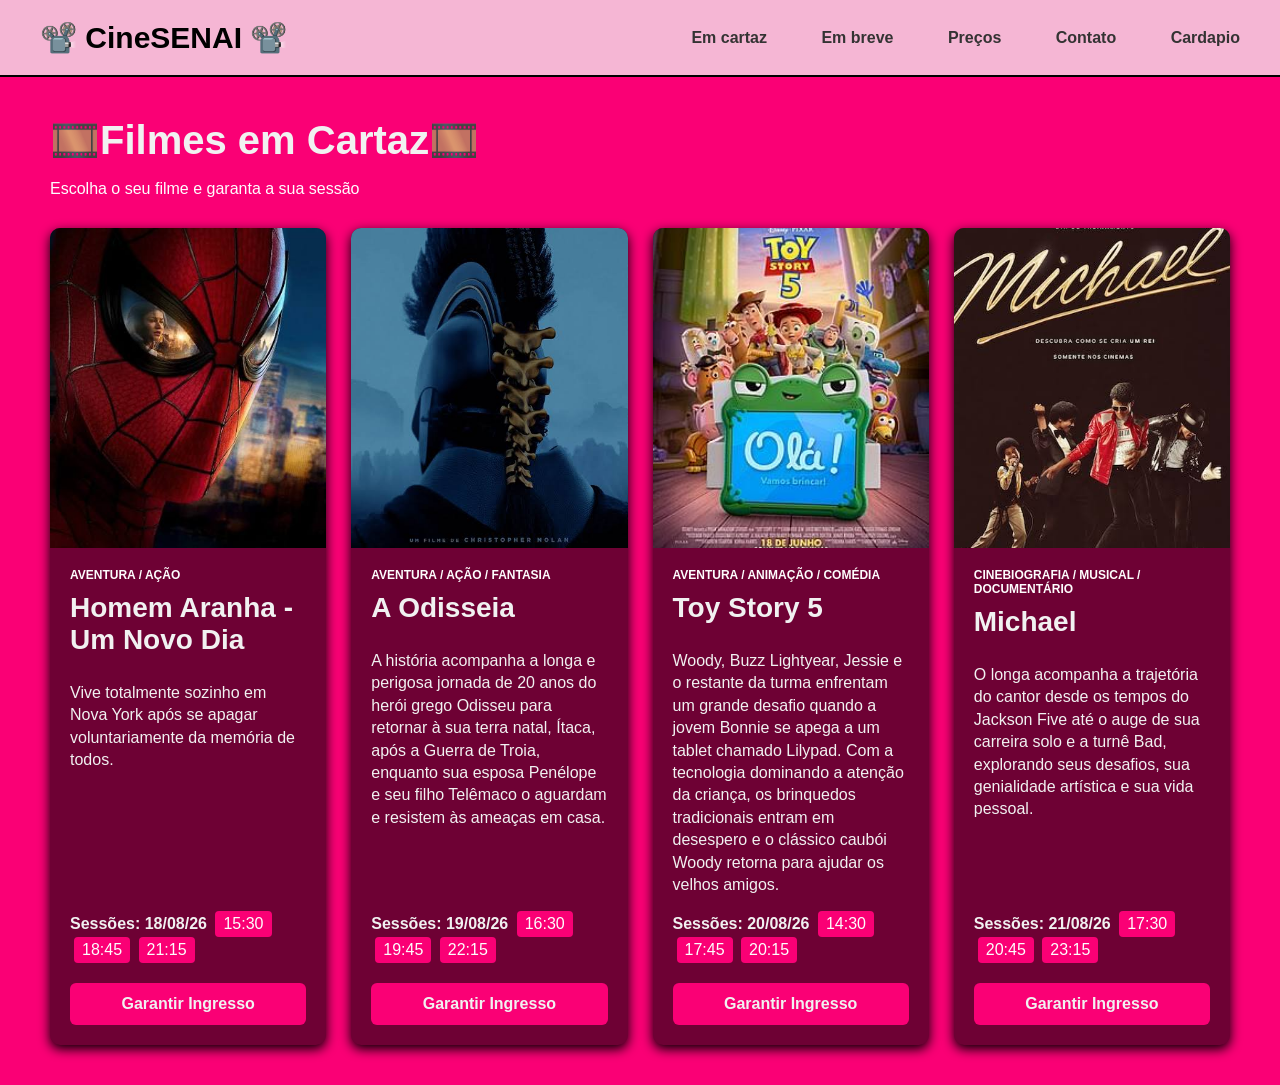
<file: index.html>
<!DOCTYPE html>
<html lang="pt-br">
<head>
    <meta charset="UTF-8">
    <meta name="viewport" content="width=device-width, initial-scale=1.0">
    <title>CineSENAI - Filmes em Cartaz</title>
    <link rel="stylesheet" href="style.css">
</head>
<body>
    <header class="cabecalho">
        <div class="logo">📽️ CineSENAI 📽️</div>
        <nav class="menu">
            <a href="">Em cartaz</a>
            <a href="em_breve.html" target="_blank">Em breve</a>
            <a href="preco.html" target="_blank">Preços</a>
            <a href="contato.html" target="_blank">Contato</a>
            <a href="cardapio.html" target="_blank">Cardapio</a>
        </nav>
    </header>

    <main class="container">
        <h1 class="titulo-secao">🎞️Filmes em Cartaz🎞️</h1>
        <p class="subtitulo">Escolha o seu filme e garanta a sua sessão</p>

        <section class="grade-filmes">
            <article class="card-filmes">
                <img class="poster" src="homem aranha.jpg" alt="Pôster Homem Aranha">
                <div class="conteudo-filme">
                    <span class="genero">Aventura / Ação</span>
                    <h2 class="nome-filme">Homem Aranha - Um Novo Dia</h2>
                    <p class="sinopse">Vive totalmente sozinho em Nova York após se apagar voluntariamente da memória de todos.</p>
                    <div class="sessoes">
                        <strong>Sessões: 18/08/26</strong>
                        <span class="horario">15:30</span>
                        <span class="horario">18:45</span>
                        <span class="horario">21:15</span>
                    </div>

                    <a href="#" class="botao-comprar">Garantir Ingresso</a>

                </div>
            </article>


             <article class="card-filmes">
                <img class="poster" src="a odisseia.jpg" alt="Pôster A Odisseia">
                <div class="conteudo-filme">
                    <span class="genero">Aventura / Ação / Fantasia</span>
                    <h2 class="nome-filme">A Odisseia</h2>
                    <p class="sinopse">A história acompanha a longa e perigosa jornada de 20 anos do herói grego Odisseu para retornar à sua terra natal, Ítaca, após a Guerra de Troia, enquanto sua esposa Penélope e seu filho Telêmaco o aguardam e resistem às ameaças em casa.</p>
                    <div class="sessoes">
                        <strong>Sessões: 19/08/26</strong>
                        <span class="horario">16:30</span>
                        <span class="horario">19:45</span>
                        <span class="horario">22:15</span>
                    </div>

                    <a href="#" class="botao-comprar">Garantir Ingresso</a>

                </div>
            </article>


            <article class="card-filmes">
                <img class="poster" src="Toy story 5.jpg" alt="Pôster Toy Story 5">
                <div class="conteudo-filme">
                    <span class="genero">Aventura / Animação / Comédia</span>
                    <h2 class="nome-filme">Toy Story 5</h2>
                    <p class="sinopse">Woody, Buzz Lightyear, Jessie e o restante da turma enfrentam um grande desafio quando a jovem Bonnie se apega a um tablet chamado Lilypad. Com a tecnologia dominando a atenção da criança, os brinquedos tradicionais entram em desespero e o clássico caubói Woody retorna para ajudar os velhos amigos.</p>
                    <div class="sessoes">
                        <strong>Sessões: 20/08/26</strong>
                        <span class="horario">14:30</span>
                        <span class="horario">17:45</span>
                        <span class="horario">20:15</span>
                    </div>

                    <a href="#" class="botao-comprar">Garantir Ingresso</a>

                </div>
            </article>


            <article class="card-filmes">
                <img class="poster" src="michael.jpg" alt="Pôster Michael">
                <div class="conteudo-filme">
                    <span class="genero">Cinebiografia / Musical / Documentário</span>
                    <h2 class="nome-filme">Michael </h2>
                    <p class="sinopse">O longa acompanha a trajetória do cantor desde os tempos do Jackson Five até o auge de sua carreira solo e a turnê Bad, explorando seus desafios, sua genialidade artística e sua vida pessoal.</p>
                    <div class="sessoes">
                        <strong>Sessões: 21/08/26</strong>
                        <span class="horario">17:30</span>
                        <span class="horario">20:45</span>
                        <span class="horario">23:15</span>
                    </div>

                    <a href="#" class="botao-comprar">Garantir Ingresso</a>

                </div>
            </article>

        </section>

    </main>

</body>
</html>
</file>
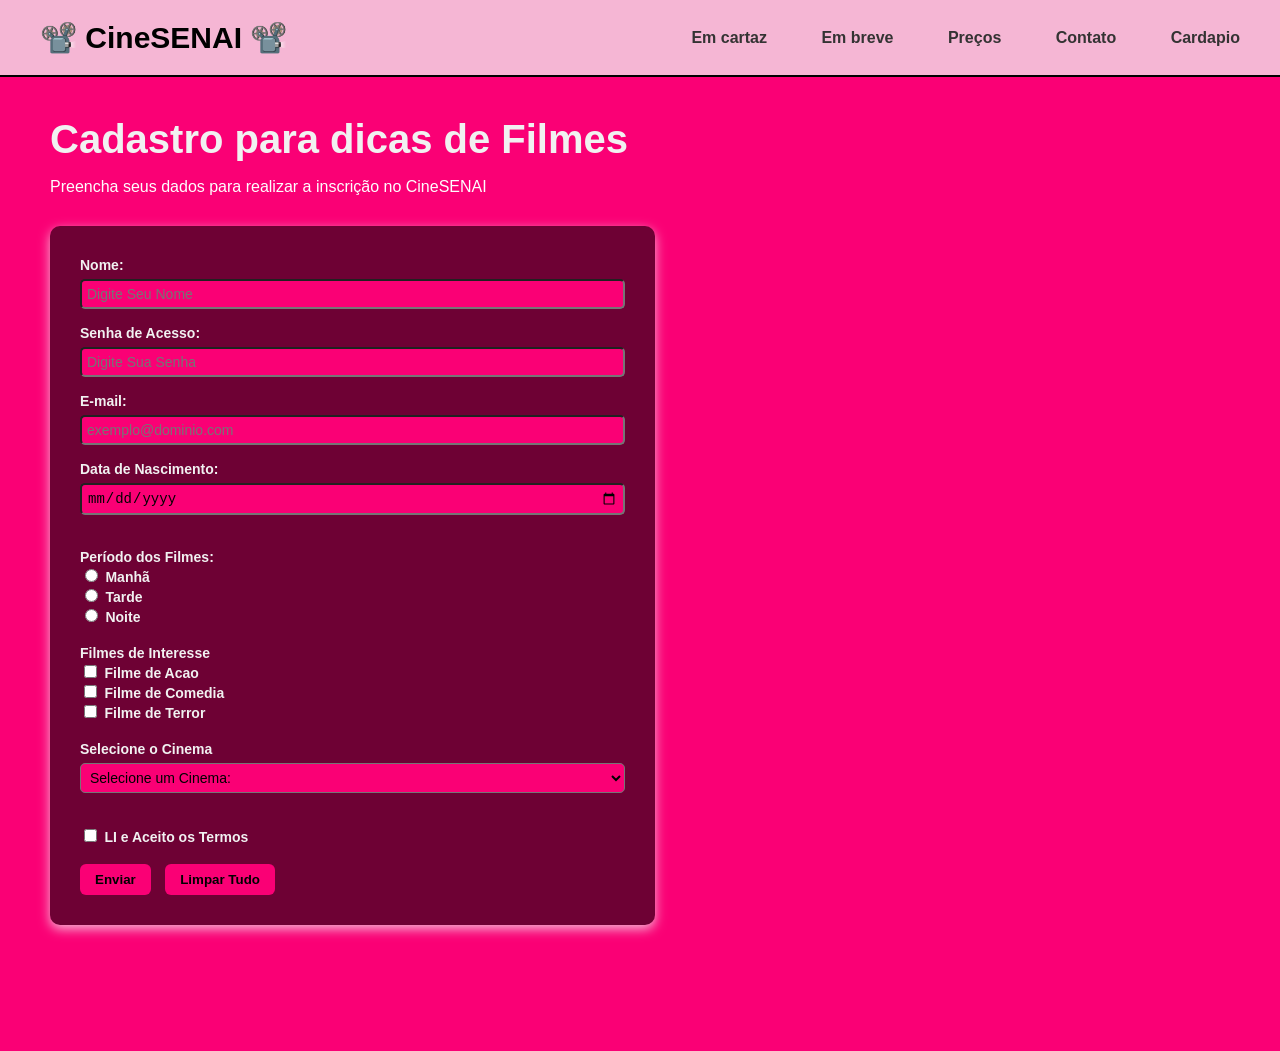
<file: contato.html>
<!DOCTYPE html>
<html lang="pt-br">
<head>
    <meta charset="UTF-8">
    <meta name="viewport" content="width=device-width, initial-scale=1.0">
    <title>Contato</title>
    <link rel="stylesheet" href="style.css">
</head>
<body>
    <header class="cabecalho">
        <div class="logo">📽️ CineSENAI 📽️</div>
        <nav class="menu">
            <a href="index.html">Em cartaz</a>
            <a href="">Em breve</a>
            <a href="">Preços</a>
            <a href="">Contato</a>
            <a href="index.html">Cardapio</a>
        </nav>
    </header>

    <main class="container">
        <h1 class="titulo-secao">Cadastro para dicas de Filmes</h1>
        <p class="subtitulo">Preencha seus dados para realizar a inscrição no CineSENAI</p>

        <div class="area-inscricao">

            <form action="/processar-cadastro" method="post" class="coluna-form">

                <label for="nome">Nome:</label>
                <input type="text" id="nome" name="nome" placeholder="Digite Seu Nome" required minlength="3" maxlength="50"><br>

                <label for="senha">Senha de Acesso:</label>
                <input type="password" id="senha" name="senha" placeholder="Digite Sua Senha" required minlength="8" maxlength="15"><br>

                <label for="email">E-mail:</label>
                <input type="email" id="email" name="email" placeholder="exemplo@dominio.com" required><br>

                <label for="data_nasc">Data de Nascimento:</label>
                <input type="date" id="data_nasc" name="data_nascimento" min="1900-01-01" max="2026-12-31" required><br><br>
                
                <label>Período dos Filmes:</label><br>
                <input type="radio" id="turno_manha" name="turno" value="manha" required>
                <label for="turno_manha">Manhã</label><br>

                <input type="radio" id="turno_tarde" name="turno" value="tarde">
                <label for="turno_tarde">Tarde</label><br>

                <input type="radio" id="turno_noite" name="turno" value="noite">
                <label for="turno_noite">Noite</label><br><br>

                <label>Filmes de Interesse</label><br>
                <input type="checkbox" id="acao" name="interesse" value="acao">
                <label for="acao">Filme de Acao</label><br>

                <input type="checkbox" id="comedia" name="interesse" value="comedia">
                <label for="comedia">Filme de Comedia</label><br>

                <input type="checkbox" id="terror" name="interesse" value="terror">
                <label for="terror">Filme de Terror</label><br><br>

                <label for="unidade">Selecione o Cinema</label>
                <select name="unidade" id="unidade" required>
                    <option value="" disabled selected>Selecione um Cinema:</option>
                    <option value="sp">São Paulo - Capital</option>
                    <option value="sebastianopolis">Sebastianópolis Do Sul</option>
                    <option value="votuporanga">Votuporanga</option>
                    <option value="valentim">Valentim Gentil</option>

                </select><br><br>
                <input type="checkbox" id="termos" name="termos" required>
                <label for="termos">LI e Aceito os Termos</label> <br><br>

                <button type="submit" class="btn-enviar">Enviar</button>
                <button type="reset" class="btn-limpar">Limpar Tudo </button>


            </form>

            <div class="coluna-midia">
                <iframe src="https://www.google.com/maps/embed?pb=!1m18!1m12!1m3!1d2848.1440624281586!2d-49.978320026054156!3d-20.419885453747717!2m3!1f0!2f0!3f0!3m2!1i1024!2i768!4f13.1!3m3!1m2!1s0x94bd5920dedb8125%3A0xc3ffc4655949fbc6!2sPra%C3%A7a%20Da%20Matriz%20Dr.%20Fernando%20Costa!5e1!3m2!1spt-BR!2sbr!4v1787665699720!5m2!1spt-BR!2sbr" width="600" height="450" style="border:0;" allowfullscreen="" loading="lazy" referrerpolicy="strict-origin-when-cross-origin"></iframe>

                <iframe width="560" height="315" src="https://www.youtube.com/embed/Nrt8lh0x-hQ?si=gOQF4qAUKSyYXLkB" title="YouTube video player" frameborder="0" allow="accelerometer; autoplay; clipboard-write; encrypted-media; gyroscope; picture-in-picture; web-share" referrerpolicy="strict-origin-when-cross-origin" allowfullscreen></iframe>

            </div>

        </div>

    </main>
</body>
</html>
</file>
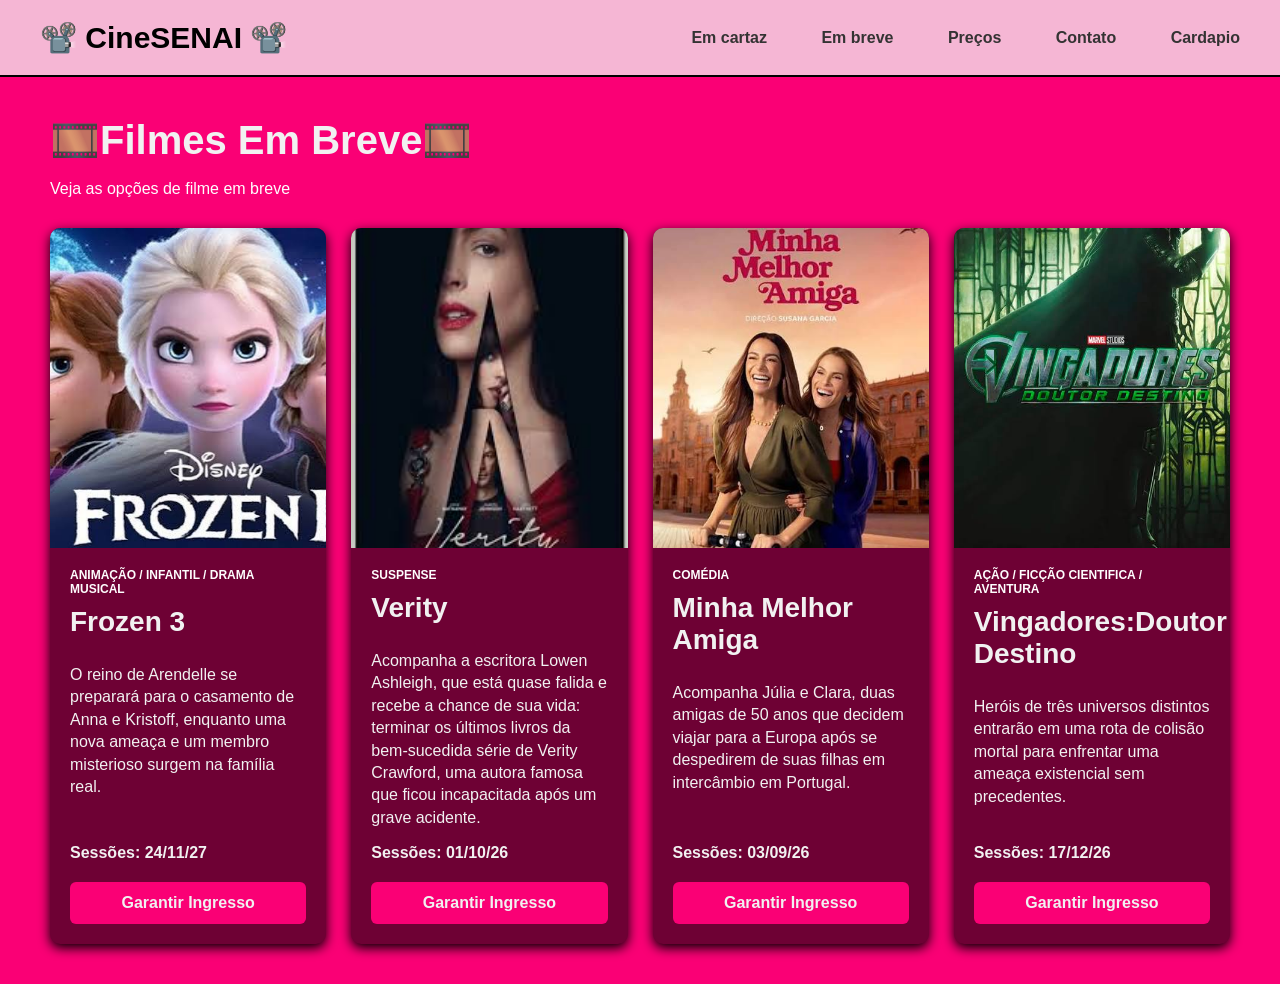
<file: em_breve.html>
<!DOCTYPE html>
<html lang="pt-br">
<head>
    <meta charset="UTF-8">
    <meta name="viewport" content="width=device-width, initial-scale=1.0">
    <title>Em Breve</title>
    <link rel="stylesheet" href="style.css">
</head>
<body>
    <header class="cabecalho">
        <div class="logo">📽️ CineSENAI 📽️</div>
        <nav class="menu">
            <a href="index.html">Em cartaz</a>
            <a href="index.html">Em breve</a>
            <a href="">Preços</a>
            <a href="">Contato</a>
            <a href="contato.html">Cardapio</a>
        </nav>
    </header>
     <main class="container">
        <h1 class="titulo-secao">🎞️Filmes Em Breve🎞️</h1>
        <p class="subtitulo">Veja as opções de filme em breve</p>

        <section class="grade-filmes">
            <article class="card-filmes">
                <img class="poster" src="frozen 3.jpg" alt="Pôster de Frozen 3">
                <div class="conteudo-filme">
                    <span class="genero">Animação / Infantil / Drama Musical</span>
                    <h2 class="nome-filme">Frozen 3</h2>
                    <p class="sinopse">O reino de Arendelle se preparará para o casamento de Anna e Kristoff, enquanto uma nova ameaça e um membro misterioso surgem na família real.</p>
                    <div class="sessoes">
                        <strong>Sessões: 24/11/27</strong>
                        
                    </div>

                    <a href="#" class="botao-comprar">Garantir Ingresso</a>

                </div>
            </article>


             <article class="card-filmes">
                <img class="poster" src="verity.jpg" alt="Pôster de Verity">
                <div class="conteudo-filme">
                    <span class="genero">Suspense </span>
                    <h2 class="nome-filme">Verity</h2>
                    <p class="sinopse">Acompanha a escritora Lowen Ashleigh, que está quase falida e recebe a chance de sua vida: terminar os últimos livros da bem-sucedida série de Verity Crawford, uma autora famosa que ficou incapacitada após um grave acidente.</p>
                    <div class="sessoes">
                        <strong>Sessões: 01/10/26</strong>
                        
                    </div>

                    <a href="#" class="botao-comprar">Garantir Ingresso</a>

                </div>
            </article>


            <article class="card-filmes">
                <img class="poster" src="Minha melhor amiga.jpg" alt="Pôster de Minha melhor amiga">
                <div class="conteudo-filme">
                    <span class="genero">Comédia</span>
                    <h2 class="nome-filme">Minha Melhor Amiga</h2>
                    <p class="sinopse">Acompanha Júlia e Clara, duas amigas de 50 anos que decidem viajar para a Europa após se despedirem de suas filhas em intercâmbio em Portugal.</p>
                    <div class="sessoes">
                        <strong>Sessões: 03/09/26</strong>
                        
                    </div>

                    <a href="#" class="botao-comprar">Garantir Ingresso</a>

                </div>
            </article>


            <article class="card-filmes">
                <img class="poster" src="vingadores.jpg" alt="Pôster Vingadores:Doutor Destino">
                <div class="conteudo-filme">
                    <span class="genero">Ação / Ficção Cientifica / Aventura </span>
                    <h2 class="nome-filme">Vingadores:Doutor Destino </h2>
                    <p class="sinopse">Heróis de três universos distintos entrarão em uma rota de colisão mortal para enfrentar uma ameaça existencial sem precedentes.</p>
                    <div class="sessoes">
                        <strong>Sessões: 17/12/26</strong>
                        
                    </div>

                    <a href="#" class="botao-comprar">Garantir Ingresso</a>

                </div>
            </article>

        </section>

    </main>

</body>
</html>
</file>
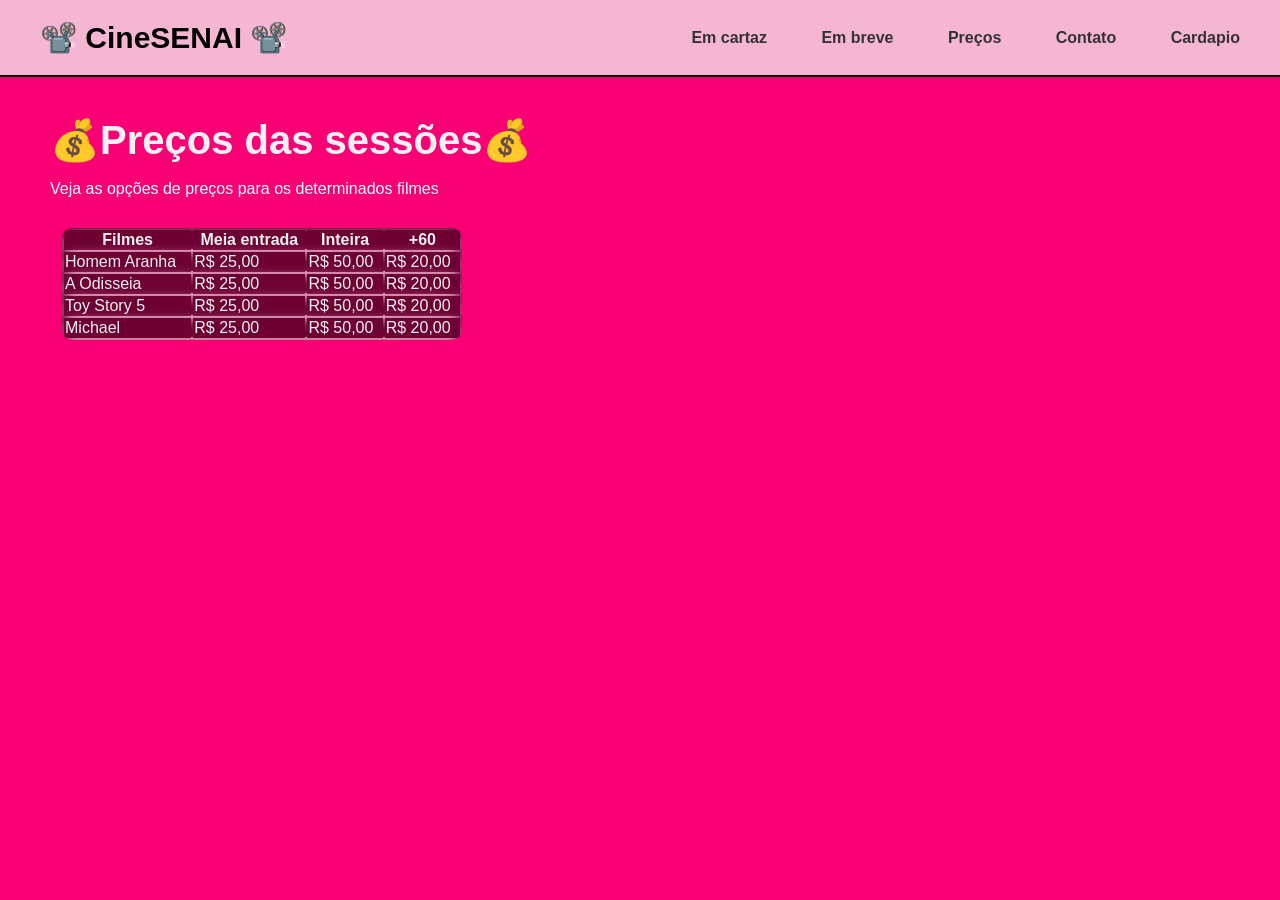
<file: preco.html>
<!DOCTYPE html>
<html lang="pt-br">
<head>
    <meta charset="UTF-8">
    <meta name="viewport" content="width=device-width, initial-scale=1.0">
    <title>Preços</title>
    <link rel="stylesheet" href="style.css">
</head>
<body>
    <header class="cabecalho">
        <div class="logo">📽️ CineSENAI 📽️</div>
        <nav class="menu">
            <a href="index.html">Em cartaz</a>
            <a href="index.html">Em breve</a>
            <a href="index.html">Preços</a>
            <a href="index.html">Contato</a>
            <a href="index.html">Cardapio</a>
        </nav>
    </header>
    <main class="container">
        <h1 class="titulo-secao">💰Preços das sessões💰</h1>
        <p class="subtitulo">Veja as opções de preços para os determinados filmes</p>

    <div class="table">
        <table class="conteudo_tabela">
            <thead>
            <tr class="Filmes">
                <th>Filmes</th>
                <th>Meia entrada</th>
                <th>Inteira</th>
                <th>+60</th>
            </tr>
        </thead>
        <tbody>
            <tr class="filme_homem_aranha">
                <td>Homem Aranha</td>
                <td>R$ 25,00</td>
                <td>R$ 50,00</td>
                <td>R$ 20,00</td>
            </tr>
             <tr class="filme_odisseia">
                    <td>A Odisseia</td>
                    <td>R$ 25,00</td>
                    <td>R$ 50,00</td>
                    <td>R$ 20,00</td>
            </tr>
            <tr class="filme_toy_story">
                    <td>Toy Story 5</td>
                    <td>R$ 25,00</td>
                    <td>R$ 50,00</td>
                    <td>R$ 20,00</td>
            </tr>
            <tr class="filme_michael">
                    <td>Michael</td>
                    <td>R$ 25,00</td>
                    <td>R$ 50,00</td>
                    <td>R$ 20,00</td>
                </tr>
            </tbody>
        </table>
    </div>
</body>
</html>
</file>
<file: style.css>
/* Formatação da minha Pagina */
*{
    box-sizing: border-box;
}

body{
    margin: 0;
    padding: 0;
    font-family: Arial, Helvetica, sans-serif;
    background-color: #fa0075;
    color: #f1f1f1;
}

.cabecalho{
    background-color: #f5b6d4;
    padding: 20px 40px;
    display: flex;
    justify-content: space-between;
    align-items: center;
    border-bottom: 2px solid #000000;
}

.logo{
    font-size: 30px;
    font-weight: bold;
    color: #000000;
}

.menu a{
    color: #343333;
    text-decoration: none;
    margin-left: 50px;
    font-weight: bold;
    transition: color 0.6s ease;
}

.container{
    max-width: 1200px;/*Largura máxima da tela*/
    margin: 40px auto;/*Margem*/
    padding: 0 10px;
}
.titulo-secao{
    font-size: 40px;
    margin-bottom: 5px;
    color: #f1f1f1;
}
.subtitulo{
    color: #fefdfe;
    margin-bottom: 30px;
}
.grade-filmes{
    display: grid;/*Organizar todos os elementos (filhos)em linhas e colunas*/
    grid-template-columns: repeat(auto-fit, minmax(260px,1fr));
    gap: 25px;
}
.card-filmes{
    background-color: #6e0134;
    border-radius: 10px;/*arredonda os quatro cantos*/
    overflow: hidden;/*cortar e esconder qualquer conteudo que ultrapasse os limites*/
    box-shadow: 0 4px 12px #000000;
    display: flex;
    flex-direction: column;/*muda o eixo de alinhamento,fazendo com que os elementos filho fiquem um embaixo do outro*/
}
.card-filmes:hover{
    transform: translateY(-10px);/*eleva o card para cima*/
    box-shadow: 0 10px 20px #41001e;
}
.poster{
    width: 100%;
    height: 320px;
    object-fit: cover;/*garante que todas as imagens fiquem com altura perfeita*/
}
.conteudo-filme{
    padding: 20px;
    display: flex;/*lado a lado*/
    flex-direction: column;
    flex-grow: 1;/*estica verticalmente e empurra o botao para base*/
}
.genero{
    font-size: 12px;
    color: #fefdfd;
    text-transform: uppercase;
    font-weight: bold;
    margin-bottom: 5px;
}
.nome-filme{
    font-size: 28px;
    margin: 5px 0 10px 0;
}
.sinopse{
    font-size: 16px;
    color: #f1f1f1;
    line-height: 1.4;
    margin-bottom: 15px;
    flex-grow: 1;
}
.sessoes{
    font-size: 16px;
    margin-bottom: 20px;
}
.horario{
    display: inline-block;
    background-color: #fa0075;
    padding: 4px 8px;
    border-radius: 4px;
    margin-left: 4px;
    color: #fdfdfd;
}
.botao-comprar{
    display: block;
    text-align: center;
    background-color: #fa0075;
    color: #f1f1f1;
    padding: 12px 0;
    border-radius: 6px;
    text-decoration: none;
    font-weight: bold;
}
.botao-comprar:hover{
    background-color: #41001e;
}

.area-inscricao{
    display: flex;
    gap: 30px;
    align-items: flex-start;/*Alinha o topo de todas as colunas*/
}

.coluna-form{
    flex: 1;/*Faz o formulario crescer proporcionalmente*/
    min-width: 320px;
    background-color: #6e0134;
    padding: 30px;
    border-radius: 10px;/**/
    box-shadow: 0 4px 12px #f5b6d4;
}

.coluna-midia{
    flex: 1;
    min-width: 320px;
    display: flex;
    gap: 20px;
    flex-direction: column;
}

.coluna-form label{
    font-size: 14px;
    font-weight: bold;
    color: #f1f1f1;
}

.coluna-form input[type="text"],
.coluna-form input[type="password"],
.coluna-form input[type="email"],
.coluna-form input[type="date"],
.coluna-form select{
    width: 100%;
    padding: 5px;
    margin-top: 5px;
    margin-bottom: 15px;
    background-color: #fa0075;
    border-radius: 5px;
    color: #000000;
    font-size: 14px;
}

.btn-enviar{
    background-color: #fa0075;
    color: #000000;
    border: none;
    padding: 8px 15px;
    border-radius: 6px;
    font-weight: bold;
    cursor: pointer;/*Transforma a seta do mouse em uma maozinha*/
}

.btn-limpar{
    background-color: #fa0075;
    color: #000000;
    border: none;
    padding: 8px 15px;
    border-radius: 6px;
    font-weight: bold;
    cursor: pointer;/*Transforma a seta do mouse em uma maozinha*/
    margin-left: 10px;
}

.btn-enviar:hover{
    background-color: #41001e;
}

.btn-limpar:hover{
    background-color: #41001e;
}

.table{
    background-color: #6e0134;
    margin: 12px;
    border-radius: 10px;
    overflow: hidden;
    display: grid;
    max-width: 400px;
}

.Filmes{
    flex: 1;/*Faz o formulario crescer proporcionalmente*/
    min-width: 400px;
    background-color: #6e0134;
    padding: 30px;
    border-radius: 10px;/**/
    box-shadow: 0 4px 12px #f5b6d4;

}

.filme_homem_aranha{
    flex: 1;/*Faz o formulario crescer proporcionalmente*/
    min-width: 400px;
    background-color: #6e0134;
    padding: 30px;
    border-radius: 10px;/**/
    box-shadow: 0 4px 12px #f5b6d4;

}

.filme_odisseia{
    flex: 1;/*Faz o formulario crescer proporcionalmente*/
    min-width: 400px;
    background-color: #6e0134;
    padding: 30px;
    border-radius: 10px;/**/
    box-shadow: 0 4px 12px #f5b6d4;
}

.filme_toy_story{
    flex: 1;/*Faz o formulario crescer proporcionalmente*/
    min-width: 400px;
    background-color: #6e0134;
    padding: 30px;
    border-radius: 10px;/**/
    box-shadow: 0 4px 12px #f5b6d4;
}

.filme_michael{
    flex: 1;/*Faz o formulario crescer proporcionalmente*/
    min-width: 400px;
    background-color: #6e0134;
    padding: 30px;
    border-radius: 10px;/**/
    box-shadow: 0 4px 12px #f5b6d4;
}

.tabela-cardapio{
    width: 80%;
    border-radius: 10px;
}
.tabela-preco{
    width: 100%;
    background-color: #6e0134;
    text-align: left;
    font-size: 15px;
}
.tabela-preco th{
    background-color: #6e0134;
    color: #f1f1f1;
    padding: 16px 20px;
    font-weight: bold;
    text-transform: uppercase;
    border-bottom: 2px solid #000000;
}

.tabela-preco td{
    padding: 16px 20px;
    border-bottom: 1px solid #000000;
    color: #f1f1f1;
}
</file>
